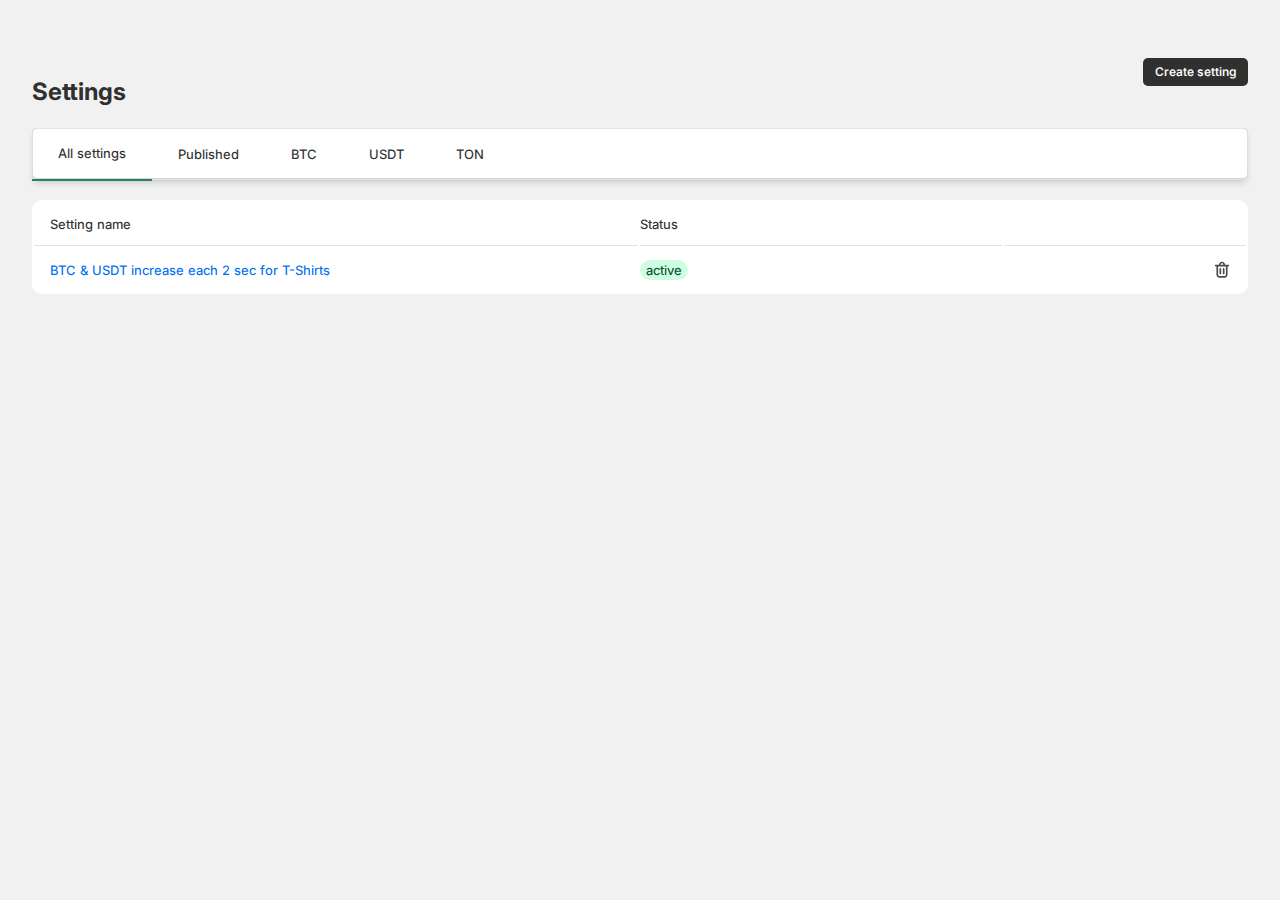
<file: index.html>
<!DOCTYPE html>
<html lang="en">

<head>
    <meta charset="UTF-8">
    <meta name="viewport" content="width=device-width, initial-scale=1.0">
    <link rel="preconnect" href="https://fonts.googleapis.com">
    <link rel="preconnect" href="https://fonts.gstatic.com" crossorigin>
    <link
        href="https://fonts.googleapis.com/css2?family=Inter:ital,opsz,wght@0,14..32,100..900;1,14..32,100..900&display=swap"
        rel="stylesheet">

    <link rel="stylesheet" href="./assets/reset.css">
    <link rel="stylesheet" href="./assets/styles.css">
    <title>CoinSync</title>
</head>

<body>
    <div class="container">
        <header class="header">
            <h1 class="page-heading">Settings</h1>
            <div class="header-controls">
                <a href="/setting.html" class="btn-primary btn" aria-controls="create-setting">
                    Create setting
                </a>
            </div>
        </header>

        <div class="tabs">
            <div class="tab body-md active">All settings</div>
            <div class="tab body-md">Published</div>
            <div class="tab body-md">BTC</div>
            <div class="tab body-md">USDT</div>
            <div class="tab body-md">TON</div>
        </div>

        <div class="empty-state">
            <img src="./assets/icon-empty.svg" alt="empty-state" class="empty-state-img">
            <p class="empty-state-text body-lg-b">
                Oopsie, seems that you have no settings yet
            </p>
            <p class="empty-state-underline body-sm">
                Create your first setting!
            </p>
            <a href="/setting.html" class="btn btn-primary" aria-controls="create-setting">+</a>
        </div>

        <table class="table settings-table">
            <thead>
                <tr>
                    <th class="body-md column-setting-name">Setting name</th>
                    <th class="body-md status-cell">Status</th>
                    <th></th>
                </tr>
            </thead>
            <tbody class="settings-list">
                <tr class="setting-line hidden" id="setting-line-template">
                    <td class="cell column-setting-name">
                        <a href="/setting.html" class="body-md link setting-link" class="body-md link">BTC increase each
                            2 sec for T-Shirts</a>
                    </td>
                    <td class="status status-cell">
                        <span class="status-badge setting-status-badge body-md">
                            Draft
                        </span>
                    </td>
                    <td class="delete-icon-cell">
                        <button class="delete-setting">
                            <img class="delete-icon" src="./assets/Icon-remove.svg" alt="remove"
                                aria-controls="create-remove">
                        </button>
                    </td>
                </tr>
            </tbody>
        </table>
    </div>
    <script type="application/json" id="state">
        {
            "currencies": {
                "BTC": {
                    "title": "Bitcoin",
                    "rate": 1
                },
                "USDT": {
                    "title": "Tether",
                    "rate": 12
                },
                "ETH": {
                    "title": "Ethereum",
                    "rate": 13
                }
            },
            "settings": [
                {
                    "id": 1,
                    "title": "BTC & USDT increase each 2 sec for T-Shirts",
                    "status": "active",
                    "formulas": [
                        {
                            "id": 1,
                            "title": "BTC in used for T-Shirts",
                            "formula": "X * Y",
                            "frequency": 2000,
                            "currency": "BTC",
                            "targets": {
                                "collectionsIds": [
                                    1,
                                    2
                                ],
                                "products": [
                                    {
                                        "id": 1,
                                        "variantsIds": [
                                            1,
                                            2
                                        ]
                                    }
                                ]
                            }
                        },
                        {
                            "id": 1,
                            "title": "USDT in used for hoodies",
                            "formula": "X + Y",
                            "frequency": 2000,
                            "currency": "USDT",
                            "targets": {
                                "collectionsIds": [
                                    3,
                                    4
                                ],
                                "products": [
                                    {
                                        "id": 3,
                                        "variants": [1,2,3]
                                    }
                                ]
                            }
                        }
                    ]
                }
            ],
            "collections": [
                {
                    "id": 1,
                    "title": "T-Shirts"
                },
                {
                    "id": 2,
                    "title": "Hoodies"
                },
                {
                    "id": 3,
                    "title": "Socks"
                },
                {
                    "id": 4,
                    "title": "Caps"
                }
            ],
            "products": [
                {
                    "id": 3456547,
                    "title": "Product 1",
                    "price": 11,
                    "variants": [
                        {
                            "id": 645345,
                            "title": "Black",
                            "price": 11
                        },
                        {
                            "id": 234546,
                            "title": "Red",
                            "price": 12
                        },
                        {
                            "id": 7654543,
                            "title": "White",
                            "price": 13
                        }
                    ]
                },
                {
                    "id": 7456892345,
                    "title": "Product 2",
                    "price": 15,
                    "variants": []
                },
                {
                    "id": 4576846578,
                    "title": "Product 3",
                    "price": 20.99,
                    "variants": [
                        {
                            "id": 63456,
                            "title": "Black",
                            "price": 29.99
                        },
                        {
                            "id": 3456678,
                            "title": "Red",
                            "price": 20.99
                        },
                        {
                            "id": 6785545,
                            "title": "White",
                            "price": 29.99
                        }
                    ]
                },
                {
                    "id": 1235434,
                    "title": "Product 4",
                    "price": 50,
                    "variants": [
                        {
                            "id": 1123,
                            "title": "XXL",
                            "price": 55.99
                        },
                        {
                            "id": 22345,
                            "title": "XL",
                            "price": 51.99
                        },
                        {
                            "id": 34567,
                            "title": "L",
                            "price": 50
                        }
                    ]
                }
            ]
        }
    </script>
    <script src="./src/scripts/index.js"></script>
</body>

</html>
</file>
<file: assets/styles.css>
:root {
    --Color-text-text: #303030;
    --Color-bg: #f1f1f1;
    --Color-icon-icon-success: #29845a;
    --Color-text-link-link: #0070f3;
    --Height-table-row: 44px;
    --Color-bg-fill-fill-success-secondary: #cdfee1;
    --Color-text-text-success: #0c5132;
    --Color-border-border: #e3e3e3;
    --Color-text-secondary: #616161;
    --Color-bg-fill-fill-disabled: #0000000d;
    --Color-text-text-disabled: #b5b5b5;
    --Color-input-border: #8a8a8a;
    --Color-red-fill: #e51c00;
    --Color-red-text: #8e1f0b;
  }
  
  body {
    background-color: var(--Color-bg);
  }
  
  .container {
    width: 100%;
    max-width: 1440px;
    margin: 0 auto;
    padding: 0 32px;
  }
  
  .page-heading {
    font-family: "Inter", sans-serif;
    font-size: 24px;
    font-weight: 700;
    line-height: 32px;
    letter-spacing: -0.2px;
    text-align: left;
    color: var(--Color-text-text);
    margin-top: 40px;
  }
  
  .body-md {
    font-family: "Inter", sans-serif;
    font-size: 13px;
    font-weight: 450;
    line-height: 20px;
    text-align: left;
    color: var(--Color-text-text);
  }
  
  .body-md-b {
    font-family: "Inter", sans-serif;
    font-size: 13px;
    font-weight: 450;
    line-height: 20px;
    text-align: left;
    color: var(--Color-text-text);
    font-weight: 650;
  }
  
  .body-lg {
    font-family: Inter;
    font-size: 14px;
    font-weight: 450;
    line-height: 20px;
    text-align: left;
    font-variation-settings: "slnt" 0;
    color: var(--Color-text-text);
  }
  
  .body-lg-m {
    font-family: Inter;
    font-size: 14px;
    font-weight: 450;
    line-height: 20px;
    text-align: left;
    font-variation-settings: "slnt" 0;
    color: var(--Color-text-text);
    font-weight: 550;
  }
  
  .body-lg-b {
    font-family: Inter;
    font-size: 14px;
    font-weight: 450;
    line-height: 20px;
    text-align: left;
    font-variation-settings: "slnt" 0;
    color: var(--Color-text-text);
    font-weight: 650;
  }
  
  .body-sm {
    font-family: Inter;
    font-size: 12px;
    font-weight: 450;
    line-height: 16px;
    text-align: left;
    font-variation-settings: "slnt" 0;
  }
  
  .heading-lg {
    font-family: Inter;
    font-size: 20px;
    font-weight: 650;
    line-height: 24px;
    letter-spacing: -0.2px;
    text-align: left;
    font-variation-settings: "slnt" 0;
    color: var(--Color-text-text);
  }
  
  .link {
    text-decoration: none;
    color: var(--Color-text-link-link);
  }
  
  .btn {
    padding: 6px 12px;
    font-family: Inter;
    font-size: 12px;
    font-weight: 550;
    line-height: 16px;
    text-align: left;
    font-variation-settings: "slnt" 0;
    border-radius: 5px;
    -webkit-border-radius: 5px;
    -moz-border-radius: 5px;
    -ms-border-radius: 5px;
    -o-border-radius: 5px;
  }
  .btn[aria-controls=create-formula] {
    border-radius: 10px;
    -webkit-border-radius: 10px;
    -moz-border-radius: 10px;
    -ms-border-radius: 10px;
    -o-border-radius: 10px;
  }
  
  .btn.disabled {
    background: var(--Color-bg-fill-fill-disabled);
    color: var(--Color-text-text-disabled);
  }
  
  .btn-primary {
    color: white;
    background-color: var(--Color-text-text);
  }
  
  .btn-secondary {
    color: var(--Color-text-text);
    background-color: white;
    box-shadow: 0px 1px 0px 0px #e3e3e3 inset, 1px 0px 0px 0px #e3e3e3 inset, -1px 0px 0px 0px #e3e3e3 inset, 0px -1px 0px 0px #b5b5b5 inset;
  }
  
  .input-field {
    background: var(--Color-input-bg-surface, #fdfdfd);
    display: flex;
    flex-direction: column;
    border-radius: 10px;
    -webkit-border-radius: 10px;
    -moz-border-radius: 10px;
    -ms-border-radius: 10px;
    -o-border-radius: 10px;
  }
  
  .setting-input-field.input-field {
    padding: 12px;
  }
  
  .input-label {
    margin-bottom: 12px;
  }
  
  .input {
    background: var(--Color-input-bg-surface, #fdfdfd);
    border: 0.66px solid var(--Color-input-border, #8a8a8a);
    height: 32px;
    padding-left: 12px;
    border-radius: 10px;
    -webkit-border-radius: 10px;
    -moz-border-radius: 10px;
    -ms-border-radius: 10px;
    -o-border-radius: 10px;
  }
  
  .custom-checkbox-input {
    display: none;
  }
  .custom-checkbox-input:checked + .custom-checkbox-label .custom-checkbox-checkmark {
    opacity: 1;
  }
  .custom-checkbox-input:checked + .custom-checkbox-label .custom-checkbox {
    background-color: var(--Color-text-text);
  }
  
  .custom-checkbox-field {
    width: 100%;
    display: flex;
    align-items: center;
  }
  
  .custom-checkbox-label {
    width: 100%;
    display: flex;
    align-items: center;
  }
  
  .custom-checkbox {
    width: 16px;
    height: 16px;
    display: flex;
    align-items: center;
    justify-content: center;
    border: 0.66px solid var(--Color-input-border);
    border-radius: 5px;
    -webkit-border-radius: 5px;
    -moz-border-radius: 5px;
    -ms-border-radius: 5px;
    -o-border-radius: 5px;
  }
  
  .custom-checkbox-checkmark {
    opacity: 0;
  }
  
  .custom-checkbox-label-image {
    margin-left: 12px;
    border: 1px solid var(--Color-border-border);
    border-radius: 10px;
    -webkit-border-radius: 10px;
    -moz-border-radius: 10px;
    -ms-border-radius: 10px;
    -o-border-radius: 10px;
  }
  
  .custom-checkbox-label-title {
    margin-left: 12px;
  }
  
  .hidden {
    display: none !important;
  }
  
  .tabs {
    display: flex;
    align-items: center;
    height: 52px;
    margin-top: 20px;
    margin-bottom: 20px;
    background-color: white;
    border-bottom: 1px solid var(--Color-border-border, #e3e3e3);
    box-shadow: 0px 4px 6px -2px rgba(26, 26, 26, 0.2), 0px 1px 0px 0px rgba(204, 204, 204, 0.5019607843) inset, 0px -1px 0px 0px rgba(0, 0, 0, 0.168627451) inset, -1px 0px 0px 0px rgba(0, 0, 0, 0.1294117647) inset, 1px 0px 0px 0px rgba(0, 0, 0, 0.1294117647) inset;
    border-radius: 5px;
    -webkit-border-radius: 5px;
    -moz-border-radius: 5px;
    -ms-border-radius: 5px;
    -o-border-radius: 5px;
  }
  
  .tab {
    padding: 16px 26px;
  }
  
  .tab.active {
    border-bottom: 2px solid var(--Color-icon-icon-success);
  }
  
  .table {
    background-color: white;
    width: 100%;
    height: 100%;
    border-radius: 10px;
    -webkit-border-radius: 10px;
    -moz-border-radius: 10px;
    -ms-border-radius: 10px;
    -o-border-radius: 10px;
  }
  
  thead {
    height: var(--Height-table-row);
  }
  
  th,
  td {
    border-bottom: 1px solid var(--Color-border-border);
  }
  th:first-child,
  td:first-child {
    padding-left: 16px;
  }
  th:last-child,
  td:last-child {
    padding-right: 16px;
  }
  
  tr {
    height: var(--Height-table-row);
  }
  
  tr:last-child td {
    border: none;
  }
  
  .column-setting-name {
    width: 50%;
  }
  
  .delete-setting {
    float: right;
  }
  
  .status-badge {
    height: 20px;
    display: inline-flex;
    align-items: center;
    padding: 0 6px;
    background: var(--Color-bg-fill-fill-transparent-secondary, rgba(0, 0, 0, 0.0588235294));
    border-radius: 10px;
    -webkit-border-radius: 10px;
    -moz-border-radius: 10px;
    -ms-border-radius: 10px;
    -o-border-radius: 10px;
  }
  
  .status-badge.active {
    background: var(--Color-bg-fill-fill-success-secondary);
    color: var(--Color-text-text-success);
  }
  
  .header {
    margin-top: 36px;
    margin-bottom: 12px;
    display: flex;
    align-items: center;
  }
  
  .header-nav-ul {
    display: flex;
    align-items: center;
  }
  
  .header-nav-li:last-child .header-nav-link {
    color: var(--Color-text-text);
  }
  .header-nav-li:not(:first-child) {
    margin-left: 12px;
  }
  
  .header-controls {
    display: flex;
    align-items: center;
    margin-left: auto;
  }
  .header-controls .btn:not(:first-child) {
    margin-left: 8px;
  }
  
  [aria-controls=toggle] .inner-text-disable {
    display: none;
  }
  [aria-controls=toggle] .inner-text-activate {
    display: block;
  }
  [aria-controls=toggle][data-status=active] {
    background-color: var(--Color-red-fill);
    color: var(--Color-red-text);
  }
  [aria-controls=toggle][data-status=active] .inner-text-disable {
    display: block;
  }
  [aria-controls=toggle][data-status=active] .inner-text-activate {
    display: none;
  }
  
  .empty-state {
    margin: 0 auto;
    width: 100%;
    max-width: 800px;
    margin-top: 36px;
    padding-top: 67px;
    padding-bottom: 64px;
    display: flex;
    flex-direction: column;
    align-items: center;
    background-color: white;
    border-radius: 10px;
    -webkit-border-radius: 10px;
    -moz-border-radius: 10px;
    -ms-border-radius: 10px;
    -o-border-radius: 10px;
  }
  
  .empty-state-img {
    margin-bottom: 28px;
  }
  
  .empty-state-underline {
    margin-top: 6px;
    margin-bottom: 16px;
  }
  
  .formulas {
    margin-top: 20px;
    padding: 24px;
    background-color: white;
    border-radius: 10px;
    -webkit-border-radius: 10px;
    -moz-border-radius: 10px;
    -ms-border-radius: 10px;
    -o-border-radius: 10px;
  }
  
  .formula-title-field {
    padding: 12px;
  }
  
  .formulas-heading {
    margin-bottom: 24px;
  }
  
  .formula-line {
    display: flex;
    justify-content: space-between;
    align-items: center;
    width: 100%;
  }
  
  .formula-line-controls {
    display: flex;
    align-items: center;
  }
  
  .formula-btn {
    width: 60px;
    height: 20px;
    display: flex;
    justify-content: center;
    align-items: center;
  }
  
  .formula-line:not(:first-child) {
    margin-top: 24px;
  }
  
  .formula-heading {
    display: flex;
    align-items: center;
    margin-bottom: 14px;
  }
  
  .formula-main {
    display: flex;
    align-items: flex-start;
    justify-content: space-between;
  }
  
  .formula-heading-icon {
    display: flex;
    justify-content: center;
    align-items: center;
    margin-left: 16px;
  }
  
  .formula-heading-icon-arrow {
    margin-left: auto;
  }
  
  .formula-column {
    width: 49%;
  }
  .formula-column .input-field:not(.input-field-search) {
    margin-top: 14px;
  }
  
  .formula-settings-card {
    width: 100%;
    margin-top: 24px;
    padding: 28px 22px;
    background: white;
    border-radius: 10px;
    -webkit-border-radius: 10px;
    -moz-border-radius: 10px;
    -ms-border-radius: 10px;
    -o-border-radius: 10px;
  }
  
  .input-description {
    margin-top: 4px;
  }
  
  .search-card {
    margin-top: 14px;
    padding: 12px;
    border: 1px solid var(--Color-input-border, #8a8a8a);
    border-radius: 10px;
    -webkit-border-radius: 10px;
    -moz-border-radius: 10px;
    -ms-border-radius: 10px;
    -o-border-radius: 10px;
  }
  
  .search-card[aria-controls=search-collections] {
    border: none;
  }
  
  .search-card[aria-controls=search-crypto] {
    height: 140px;
    overflow: hidden;
  }
  .search-card[aria-controls=search-crypto][data-active=true] {
    height: auto;
  }
  
  .search-input {
    padding-left: 28px;
    margin-top: 0;
  }
  
  .input-field-search {
    position: relative;
  }
  
  .input-field-search-icon {
    width: 15px;
    height: 15px;
    position: absolute;
    top: 9px;
    left: 9px;
  }
  
  .search-input-description {
    color: var(--Color-text-secondary);
  }
  
  .search-results {
    display: flex;
    flex-direction: column;
  }
  
  .search-result {
    display: flex;
    align-items: center;
  }
  
  .search-result {
    padding: 12px 0;
    border-bottom: 1px solid var(--Color-border-border);
  }
  
  .search-currency-result {
    width: 100%;
    height: 100%;
    padding: 0;
  }
  
  .search-currency-result__radio-button {
    width: 100%;
    height: 100%;
  }
  .search-currency-result__radio-button .search-currency-result__radio-button_label {
    display: flex;
    width: 100%;
    height: 100%;
    padding: 12px 0;
    transition: 0.35s;
    -webkit-transition: 0.35s;
    -moz-transition: 0.35s;
    -ms-transition: 0.35s;
    -o-transition: 0.35s;
  }
  .search-currency-result__radio-button .search-currency-result__radio-button_label .search-result-name {
    height: 40px;
    display: flex;
    align-items: center;
  }
  .search-currency-result__radio-button .search-currency-result__radio-button_label:hover {
    background-color: var(--Color-bg-surface-surface-brand-hover, #f1f1f1);
  }
  .search-currency-result__radio-button .search-currency-result__radio-button_input:checked + .search-currency-result__radio-button_label {
    background-color: var(--Color-bg-surface-surface-brand-selected, #f1f1f1);
  }
  
  .search-result:last-child {
    border-bottom: none;
  }
  
  .search-result-icon {
    width: 40px;
    height: 40px;
    margin-right: 12px;
    border: 1px solid var(--Color-border-border);
    border-radius: 10px;
    -webkit-border-radius: 10px;
    -moz-border-radius: 10px;
    -ms-border-radius: 10px;
    -o-border-radius: 10px;
  }
  
  .search-btn-save {
    width: 100%;
    text-align: center;
  }
  
  .selected-collections-input-field {
    padding: 16px 0;
    border-bottom: 1px solid var(--Color-border-border);
  }
  
  .formula-settings-card-controls {
    display: flex;
    align-items: center;
    justify-content: space-between;
  }
  .formula-settings-card-controls .btn {
    width: 49%;
    text-align: center;
  }
  
  .search-result-product-wrapper {
    display: flex;
    flex-direction: column;
  }
  
  .search-result-variant {
    padding-left: 36px;
    margin: 5px 0;
  }
  
  @media (max-width: 768px) {
    .table td {
      width: 15%;
      min-width: 28px;
    }
    .table td:first-child {
      width: 80%;
    }
    .table td:last-child {
      width: 5%;
    }
    th:first-child,
    td:first-child {
      padding-left: 12px;
    }
    th:last-child,
    td:last-child {
      padding-right: 12px;
    }
    .tabs {
      overflow-x: auto;
      overflow-y: hidden;
    }
    .tab {
      padding: 12px;
    }
    .formula-main {
      flex-direction: column;
    }
    .formula-column {
      width: 100%;
    }
    .formula-settings-card {
      margin-top: 12px;
    }
    .formula-settings-card {
      padding: 12px;
    }
  }
  @media (max-width: 500px) {
    .container {
      padding: 0 16px;
    }
    .header {
      flex-direction: column;
      align-items: flex-start;
      margin-bottom: 0;
    }
    .header-controls {
      width: 100%;
      margin: 12px 0;
    }
    .empty-state {
      margin-top: 12px;
    }
    .formulas {
      margin-top: 12px;
      padding: 12px;
    }
    .formula-btn {
      width: 20px;
    }
    .formula-btn:first-child {
      margin-right: 8px;
    }
  }
  @media (max-width: 375px) {
    .empty-state-text {
      text-align: center;
    }
  }
</file>
